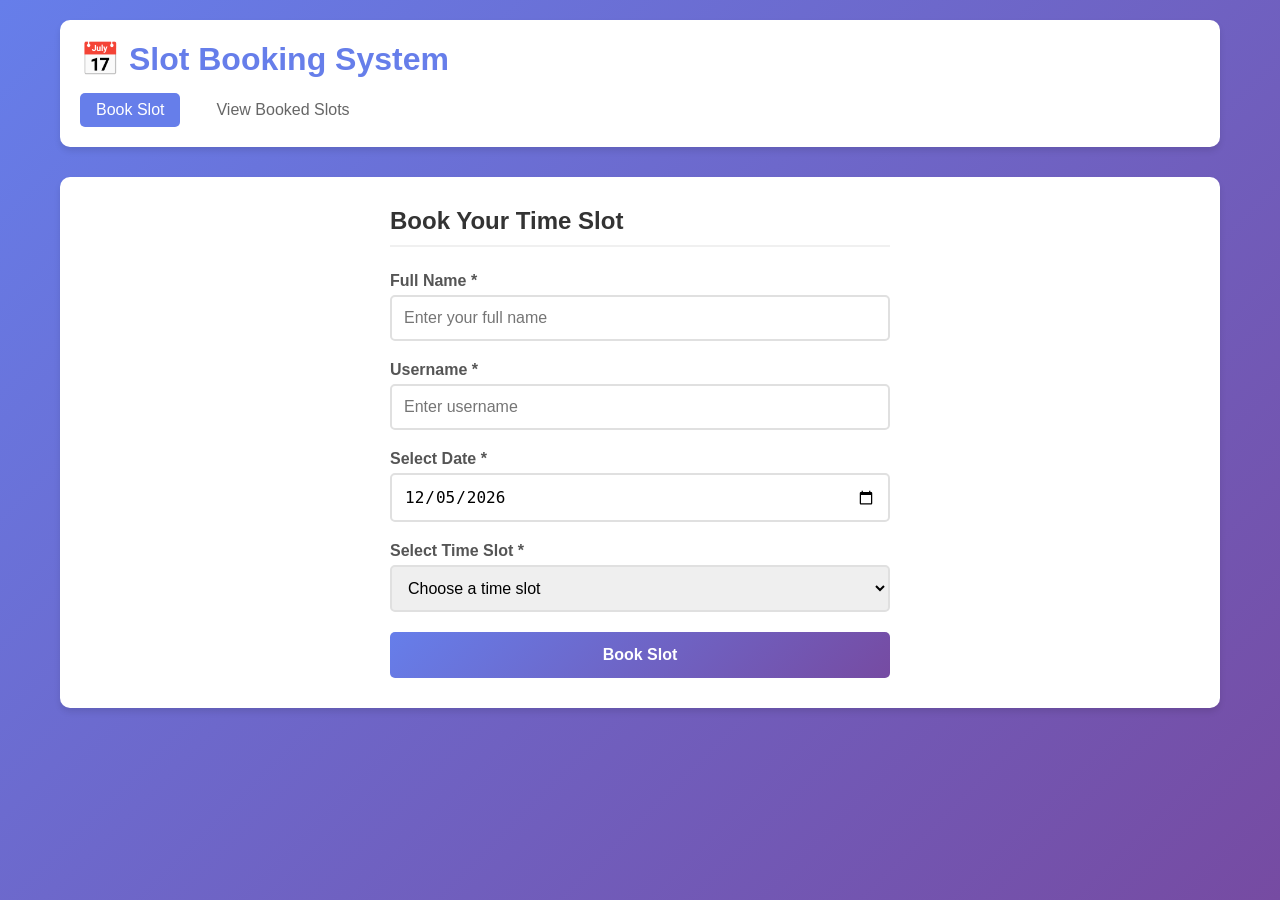
<file: frontend/index.html>
<!DOCTYPE html>
<html lang="en">
<head>
    <meta charset="UTF-8">
    <meta name="viewport" content="width=device-width, initial-scale=1.0">
    <title>Book Your Slot</title>
    <link rel="stylesheet" href="css/style.css">
</head>
<body>
    <div class="container">
        <header>
            <h1>📅 Slot Booking System</h1>
            <nav>
                <a href="index.html" class="active">Book Slot</a>
                <a href="booked-slots.html">View Booked Slots</a>
            </nav>
        </header>

        <main>
            <div class="booking-form-container">
                <h2>Book Your Time Slot</h2>
                
                <form id="bookingForm">
                    <div class="form-group">
                        <label for="name">Full Name *</label>
                        <input type="text" id="name" name="name" required placeholder="Enter your full name">
                    </div>

                    <div class="form-group">
                        <label for="username">Username *</label>
                        <input type="text" id="username" name="username" required placeholder="Enter username">
                    </div>

                    <div class="form-group">
                        <label for="date">Select Date *</label>
                        <input type="date" id="date" name="date" required min="2026-03-06">
                    </div>

                    <div class="form-group">
                        <label for="time_slot">Select Time Slot *</label>
                        <select id="time_slot" name="time_slot" required>
                            <option value="">Choose a time slot</option>
                            <option value="09:00:00">09:00 AM - 10:00 AM</option>
                            <option value="10:00:00">10:00 AM - 11:00 AM</option>
                            <option value="11:00:00">11:00 AM - 12:00 PM</option>
                            <option value="12:00:00">12:00 PM - 01:00 PM</option>
                            <option value="14:00:00">02:00 PM - 03:00 PM</option>
                            <option value="15:00:00">03:00 PM - 04:00 PM</option>
                            <option value="16:00:00">04:00 PM - 05:00 PM</option>
                            <option value="17:00:00">05:00 PM - 06:00 PM</option>
                        </select>
                    </div>

                    <button type="submit" class="btn-submit">Book Slot</button>
                </form>

                <div id="message" class="message"></div>
            </div>
        </main>
    </div>

    <script src="js/main.js"></script>
</body>
</html>
</file>
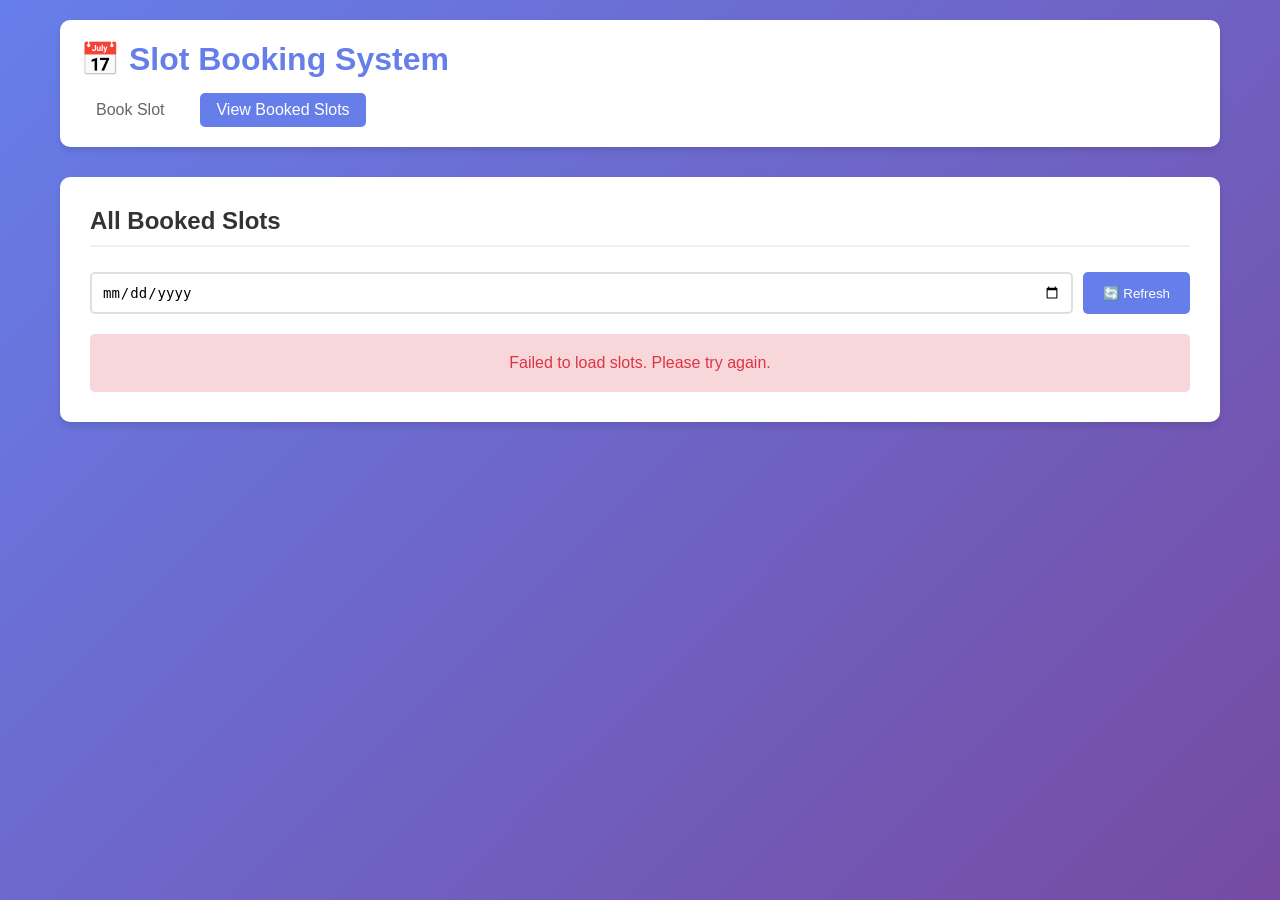
<file: frontend/booked-slots.html>
<!DOCTYPE html>
<html lang="en">
<head>
    <meta charset="UTF-8">
    <meta name="viewport" content="width=device-width, initial-scale=1.0">
    <title>Booked Slots</title>
    <link rel="stylesheet" href="css/style.css">
</head>
<body>
    <div class="container">
        <header>
            <h1>📅 Slot Booking System</h1>
            <nav>
                <a href="index.html">Book Slot</a>
                <a href="booked-slots.html" class="active">View Booked Slots</a>
            </nav>
        </header>

        <main>
            <div class="slots-container">
                <h2>All Booked Slots</h2>
                
                <div class="filters">
                    <input type="date" id="filterDate" placeholder="Filter by date">
                    <button id="refreshBtn" class="btn-refresh">🔄 Refresh</button>
                </div>

                <div id="loading" class="loading">Loading slots...</div>
                
                <div id="slotsList" class="slots-list">
                    <!-- Slots will be displayed here -->
                </div>

                <div id="errorMessage" class="error-message"></div>
            </div>
        </main>
    </div>

    <script src="js/main.js"></script>
</body>
</html>
</file>
<file: frontend/css/style.css>
* {
    margin: 0;
    padding: 0;
    box-sizing: border-box;
}

body {
    font-family: -apple-system, BlinkMacSystemFont, 'Segoe UI', Roboto, Oxygen, Ubuntu, sans-serif;
    background: linear-gradient(135deg, #667eea 0%, #764ba2 100%);
    min-height: 100vh;
    color: #333;
}

.container {
    max-width: 1200px;
    margin: 0 auto;
    padding: 20px;
}

/* Header Styles */
header {
    background: white;
    border-radius: 10px;
    padding: 20px;
    margin-bottom: 30px;
    box-shadow: 0 4px 6px rgba(0,0,0,0.1);
}

header h1 {
    color: #667eea;
    margin-bottom: 15px;
}

nav {
    display: flex;
    gap: 20px;
}

nav a {
    text-decoration: none;
    color: #666;
    padding: 8px 16px;
    border-radius: 5px;
    transition: all 0.3s;
}

nav a:hover {
    background: #f0f0f0;
}

nav a.active {
    background: #667eea;
    color: white;
}

/* Main Content */
main {
    background: white;
    border-radius: 10px;
    padding: 30px;
    box-shadow: 0 4px 6px rgba(0,0,0,0.1);
}

h2 {
    color: #333;
    margin-bottom: 25px;
    border-bottom: 2px solid #f0f0f0;
    padding-bottom: 10px;
}

/* Form Styles */
.booking-form-container {
    max-width: 500px;
    margin: 0 auto;
}

.form-group {
    margin-bottom: 20px;
}

.form-group label {
    display: block;
    margin-bottom: 5px;
    font-weight: 600;
    color: #555;
}

.form-group input,
.form-group select {
    width: 100%;
    padding: 12px;
    border: 2px solid #e0e0e0;
    border-radius: 5px;
    font-size: 16px;
    transition: border-color 0.3s;
}

.form-group input:focus,
.form-group select:focus {
    outline: none;
    border-color: #667eea;
}

.btn-submit {
    background: linear-gradient(135deg, #667eea 0%, #764ba2 100%);
    color: white;
    padding: 14px 20px;
    border: none;
    border-radius: 5px;
    font-size: 16px;
    font-weight: 600;
    cursor: pointer;
    width: 100%;
    transition: transform 0.3s;
}

.btn-submit:hover {
    transform: translateY(-2px);
}

/* Message Styles */
.message {
    margin-top: 20px;
    padding: 15px;
    border-radius: 5px;
    display: none;
}

.message.success {
    display: block;
    background: #d4edda;
    color: #155724;
    border: 1px solid #c3e6cb;
}

.message.error {
    display: block;
    background: #f8d7da;
    color: #721c24;
    border: 1px solid #f5c6cb;
}

/* Slots List Styles */
.filters {
    display: flex;
    gap: 10px;
    margin-bottom: 20px;
}

.filters input {
    flex: 1;
    padding: 10px;
    border: 2px solid #e0e0e0;
    border-radius: 5px;
    font-size: 14px;
}

.btn-refresh {
    padding: 10px 20px;
    background: #667eea;
    color: white;
    border: none;
    border-radius: 5px;
    cursor: pointer;
    transition: background 0.3s;
}

.btn-refresh:hover {
    background: #5a6fd8;
}

.loading {
    text-align: center;
    padding: 40px;
    color: #666;
    font-size: 18px;
}

.slots-list {
    display: grid;
    grid-template-columns: repeat(auto-fill, minmax(300px, 1fr));
    gap: 20px;
}

.slot-card {
    background: #f9f9f9;
    border: 1px solid #e0e0e0;
    border-radius: 8px;
    padding: 20px;
    transition: transform 0.3s, box-shadow 0.3s;
}

.slot-card:hover {
    transform: translateY(-2px);
    box-shadow: 0 4px 12px rgba(0,0,0,0.1);
}

.slot-card h3 {
    color: #667eea;
    margin-bottom: 10px;
}

.slot-card p {
    color: #666;
    margin: 5px 0;
}

.slot-card .slot-time {
    display: inline-block;
    background: #e0e0e0;
    padding: 4px 8px;
    border-radius: 4px;
    font-size: 14px;
    margin-top: 10px;
}

.empty-state {
    text-align: center;
    padding: 40px;
    color: #666;
    grid-column: 1 / -1;
}

.error-message {
    text-align: center;
    padding: 20px;
    color: #dc3545;
    background: #f8d7da;
    border-radius: 5px;
    display: none;
}

/* Responsive Design */
@media (max-width: 768px) {
    .container {
        padding: 10px;
    }
    
    header {
        padding: 15px;
    }
    
    nav {
        flex-direction: column;
        gap: 10px;
    }
    
    nav a {
        text-align: center;
    }
    
    .slots-list {
        grid-template-columns: 1fr;
    }
}
</file>
